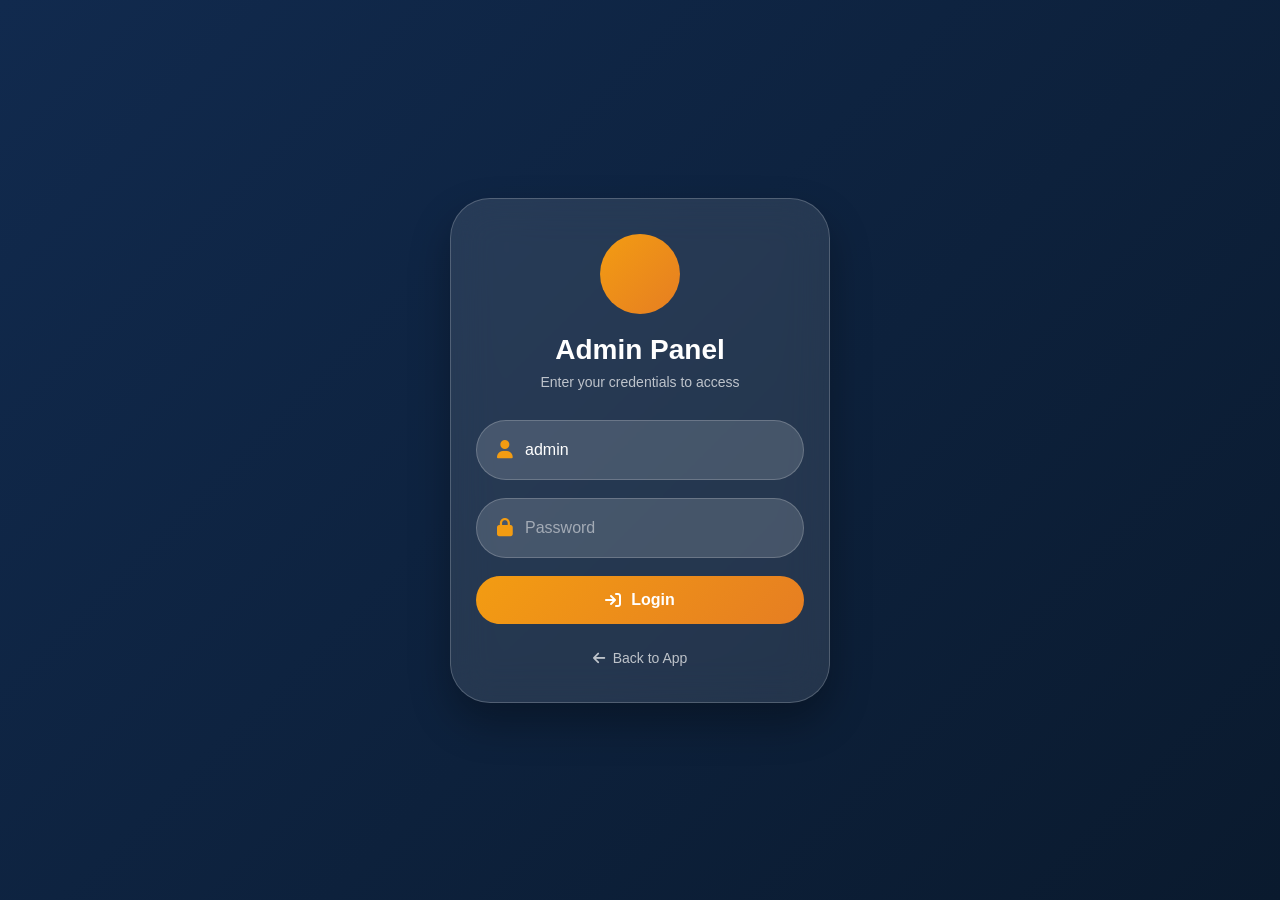
<file: admin-login.html>
<!DOCTYPE html>
<html lang="en">
<head>
    <meta charset="UTF-8">
    <title>Admin Login - PMU Hub</title>
    <meta name="viewport" content="width=device-width, initial-scale=1.0, maximum-scale=1.0, user-scalable=no, viewport-fit=cover">
    <meta name="apple-mobile-web-app-capable" content="yes">
    <meta name="apple-mobile-web-app-status-bar-style" content="black-translucent">
    <meta name="apple-mobile-web-app-title" content="PMU Admin">
    <meta name="theme-color" content="#112a4e">
    <meta name="mobile-web-app-capable" content="yes">

    <!-- PWA / Manifest -->
    <link rel="manifest" href="manifest.json">
    <link rel="apple-touch-icon" href="icon.png">
    <link rel="icon" type="image/png" sizes="192x192" href="icon.png">
    <link rel="icon" type="image/png" sizes="512x512" href="icon.png">

    <!-- Font Awesome -->
    <link rel="stylesheet" href="https://cdnjs.cloudflare.com/ajax/libs/font-awesome/6.5.1/css/all.min.css">
    
    <!-- Stylesheets -->
    <link rel="stylesheet" href="global.css">
    <link rel="stylesheet" href="admin.css">
    
    <!-- Service Worker Registration -->
    <script>
        if ('serviceWorker' in navigator) {
            window.addEventListener('load', () => {
                navigator.serviceWorker.register('./sw.js')
                    .then(reg => console.log('✅ Service Worker registered:', reg))
                    .catch(err => console.log('❌ Service Worker error:', err));
            });
        }
    </script>
</head>
<body class="admin-login-body">
    <div class="login-container">
        <div class="login-card">
            <div class="login-header">
                <div class="login-icon">
                    <i class="fa-solid fa-shield-hooded"></i>
                </div>
                <h2>Admin Panel</h2>
                <p>Enter your credentials to access</p>
            </div>
            
            <form id="adminLoginForm" class="login-form">
                <div class="input-group">
                    <i class="fa-solid fa-user"></i>
                    <input type="text" id="adminUsername" placeholder="Username" value="admin">

                </div>
                
                <div class="input-group">
                    <i class="fa-solid fa-lock"></i>
                    <input type="password" id="adminPassword" placeholder="Password">
                </div>
                
                <button type="submit" class="login-btn">
                    <i class="fa-solid fa-arrow-right-to-bracket"></i> Login
                </button>
            </form>
            
            <div class="login-footer">
                <a href="index.html" class="back-home">
                    <i class="fa-solid fa-arrow-left"></i> Back to App
                </a>
            </div>
        </div>
    </div>
    
    <script src="admin.js"></script>
</body>
</html>
</file>
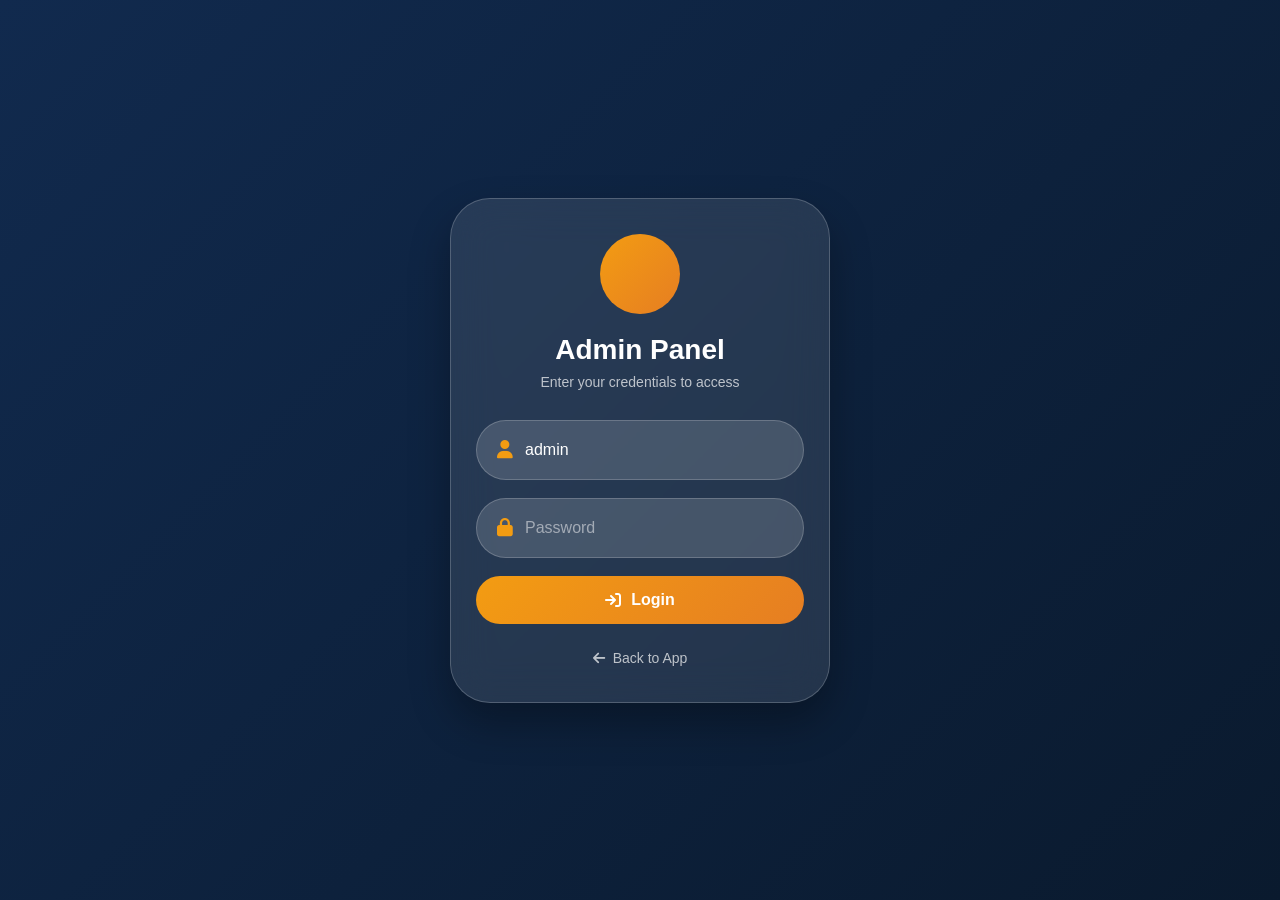
<file: admin-panel.html>
<!DOCTYPE html>
<html lang="en">
<head>
    <meta charset="UTF-8">
    <title>Admin Panel - PMU Hub</title>
    <meta name="viewport" content="width=device-width, initial-scale=1.0, maximum-scale=1.0, user-scalable=no, viewport-fit=cover">
    <meta name="apple-mobile-web-app-capable" content="yes">
    <meta name="apple-mobile-web-app-status-bar-style" content="black-translucent">
    <meta name="apple-mobile-web-app-title" content="PMU Admin">
    <meta name="theme-color" content="#112a4e">
    <meta name="mobile-web-app-capable" content="yes">

    <!-- PWA / Manifest -->
    <link rel="manifest" href="manifest.json">
    <link rel="apple-touch-icon" href="icon.png">
    <link rel="icon" type="image/png" sizes="192x192" href="icon.png">
    <link rel="icon" type="image/png" sizes="512x512" href="icon.png">

    <!-- Font Awesome -->
    <link rel="stylesheet" href="https://cdnjs.cloudflare.com/ajax/libs/font-awesome/6.5.1/css/all.min.css">
    
    <!-- Stylesheets -->
    <link rel="stylesheet" href="global.css">
    <link rel="stylesheet" href="admin.css">
    
    <!-- Service Worker Registration -->
    <script>
        if ('serviceWorker' in navigator) {
            window.addEventListener('load', () => {
                navigator.serviceWorker.register('./sw.js')
                    .then(reg => console.log('✅ Service Worker registered:', reg))
                    .catch(err => console.log('❌ Service Worker error:', err));
            });
        }
    </script>
</head>
<body class="admin-panel-body">
    <div class="admin-container">
        <!-- Header -->
        <div class="admin-header">
            <div class="admin-header-left">
                <i class="fa-solid fa-shield-hooded"></i>
                <h2>Admin Panel</h2>
            </div>
            <div class="admin-header-right">
                <span id="adminName">Admin</span>
                <button id="adminLogoutBtn" class="logout-btn">
                    <i class="fa-solid fa-sign-out-alt"></i>
                </button>
            </div>
        </div>
        
<!-- Tabs -->
<div class="admin-tabs">
    <button class="tab-btn active" data-tab="rooms">
        <i class="fa-solid fa-door-open"></i> Rooms
    </button>
    <button class="tab-btn" data-tab="schedule">
        <i class="fa-solid fa-calendar"></i> Schedule
    </button>
    <button class="tab-btn" data-tab="appearance">
        <i class="fa-solid fa-palette"></i> Appearance
    </button>
    <button class="tab-btn" data-tab="profile">
        <i class="fa-solid fa-user-cog"></i> Profile
    </button>
</div>
        
        <!-- Tab Content: Rooms -->
        <div id="roomsTab" class="tab-content active">
            <div class="admin-card">
                <h3><i class="fa-solid fa-plus-circle"></i> Add New Room</h3>
                <div class="form-row">
                    <div class="form-group">
                        <label>Room Number</label>
                        <input type="text" id="newRoomNumber" placeholder="e.g., G102">
                    </div>
                    <div class="form-group">
                        <label>Building</label>
                        <input type="text" id="newRoomBuilding" placeholder="College of...">
                    </div>
                </div>
                <div class="form-row">
                    <div class="form-group">
                        <label>Floor</label>
                        <input type="text" id="newRoomFloor" placeholder="Ground Floor">
                    </div>
                    <div class="form-group">
                        <label>Location</label>
                        <input type="text" id="newRoomLocation" placeholder="Female/Male Campus">
                    </div>
                </div>
                <div class="form-group">
                    <label>Room Image</label>
                    <input type="file" id="newRoomImage" accept="image/*">
                </div>
                <button id="addRoomBtn" class="admin-btn primary">
                    <i class="fa-solid fa-plus"></i> Add Room
                </button>
            </div>
            
            <div class="admin-card">
                <h3><i class="fa-solid fa-list"></i> All Rooms</h3>
                <div id="roomsList" class="rooms-list">
                    <!-- سيتم عرض الغرف هنا -->
                </div>
            </div>
        </div>
        
<!-- Tab Content: Schedule & News -->
<div id="scheduleTab" class="tab-content">
    
    <!-- ===== قسم إضافة محاضرة جديدة ===== -->
    <div class="admin-card">
        <h3><i class="fa-solid fa-plus-circle"></i> Add New Class</h3>
        <div class="form-row">
            <div class="form-group">
                <label>Time <span style="color:red">*</span></label>
                <input type="text" id="newScheduleTime" placeholder="e.g., 09:00 - 10:30">
            </div>
            <div class="form-group">
                <label>Course Name <span style="color:red">*</span></label>
                <input type="text" id="newScheduleName" placeholder="e.g., Computer Science 101">
            </div>
        </div>
        <div class="form-row">
            <div class="form-group">
                <label>Teacher</label>
                <input type="text" id="newScheduleTeacher" placeholder="e.g., Dr. Ahmed Al-Rashid">
            </div>
            <div class="form-group">
                <label>Room/Location</label>
                <input type="text" id="newScheduleRoom" placeholder="e.g., Room 101, Building A">
            </div>
        </div>
        <div class="form-row">
            <div class="form-group">
                <label>Status</label>
                <select id="newScheduleStatus">
                    <option value="upcoming">Upcoming</option>
                    <option value="ongoing">Ongoing</option>
                </select>
            </div>
        </div>
        <button id="addScheduleFormBtn" class="admin-btn primary" style="width:100%;">
            <i class="fa-solid fa-plus"></i> Add to Schedule
        </button>
    </div>
    
    <!-- ===== قائمة الجدول الحالي ===== -->
    <div class="admin-card">
        <h3><i class="fa-solid fa-list"></i> Current Schedule</h3>
        <div id="scheduleList" class="schedule-admin-list">
            <!-- سيتم عرض المحاضرات هنا -->
        </div>
    </div>
    
    <!-- ===== قسم إضافة إعلان جديد ===== -->
    <div class="admin-card">
        <h3><i class="fa-solid fa-bullhorn"></i> Add New Announcement</h3>
        <div class="form-group">
            <label>Title <span style="color:red">*</span></label>
            <input type="text" id="newAnnounceTitle" placeholder="e.g., Registration for Spring 2025">
        </div>
        <div class="form-group">
            <label>Message <span style="color:red">*</span></label>
            <textarea id="newAnnounceMessage" rows="2" placeholder="Registration opens next week..." style="width:100%; padding:12px; border-radius:12px; border:1px solid #ddd;"></textarea>
        </div>
        <div class="form-group">
            <label>Time Text</label>
            <input type="text" id="newAnnounceTime" placeholder="e.g., 2 hours ago, 1 day ago">
        </div>
        <button id="addAnnouncementFormBtn" class="admin-btn primary" style="width:100%;">
            <i class="fa-solid fa-plus"></i> Add Announcement
        </button>
    </div>
    
    <!-- ===== قائمة الإعلانات الحالية ===== -->
    <div class="admin-card">
        <h3><i class="fa-solid fa-list"></i> Current Announcements</h3>
        <div id="announcementsList" class="announcements-admin-list">
            <!-- سيتم عرض الإعلانات هنا -->
        </div>
    </div>
    
    <!-- ===== قسم الإحصائيات ===== -->
    <div class="admin-card">
        <h3><i class="fa-solid fa-chart-simple"></i> Statistics (Home Page)</h3>
        <div class="form-row">
            <div class="form-group">
                <label>Events Count</label>
                <input type="number" id="statsEvents" value="12">
            </div>
            <div class="form-group">
                <label>Rooms Count</label>
                <input type="number" id="statsRooms" value="24">
            </div>
            <div class="form-group">
                <label>Reminders Count</label>
                <input type="number" id="statsReminders" value="5">
            </div>
        </div>
        <button id="saveStatsBtn" class="admin-btn primary">
            <i class="fa-solid fa-save"></i> Save Statistics
        </button>
    </div>
</div>

        <!-- Tab Content: Appearance -->
        <div id="appearanceTab" class="tab-content">
            <div class="admin-card">
                <h3><i class="fa-solid fa-palette"></i> Colors & Theme</h3>
                <div class="form-group">
                    <label>Primary Color (Header/Nav)</label>
                    <div class="color-preview-row">
                        <input type="color" id="primaryColor" value="#112a4e">
                        <span id="primaryColorValue">#112a4e</span>
                    </div>
                </div>
                <div class="form-group">
                    <label>Accent Color (Buttons/Highlights)</label>
                    <div class="color-preview-row">
                        <input type="color" id="accentColor" value="#f39c12">
                        <span id="accentColorValue">#f39c12</span>
                    </div>
                </div>
                <button id="saveColorsBtn" class="admin-btn primary">
                    <i class="fa-solid fa-save"></i> Save Colors
                </button>
            </div>
            
            <div class="admin-card">
                <h3><i class="fa-solid fa-house-chimney"></i> Home Page Text</h3>
                <div class="form-group">
                    <label>Welcome Name (Home Page)</label>
                    <input type="text" id="welcomeName" placeholder="Hadeel Al-Shammari">
                </div>
                <div class="form-group">
                    <label>Student ID</label>
                    <input type="text" id="studentId" placeholder="202001256">
                </div>
                <div class="form-group">
                    <label>Level</label>
                    <input type="text" id="studentLevel" placeholder="Senior">
                </div>
                <button id="saveHomeTextBtn" class="admin-btn primary">
                    <i class="fa-solid fa-save"></i> Save Home Text
                </button>
            </div>
        </div>
        
        <!-- Tab Content: Profile -->
        <div id="profileTab" class="tab-content">
            <div class="admin-card">
                <h3><i class="fa-solid fa-user-circle"></i> Student Profile</h3>
                <div class="form-group">
                    <label>Display Name (Dashboard)</label>
                    <input type="text" id="profileDisplayName" placeholder="Hadeel Al-Shammari">
                </div>
                <div class="form-group">
                    <label>Student ID (Dashboard)</label>
                    <input type="text" id="profileStudentId" placeholder="202001256">
                </div>
                <div class="form-group">
                    <label>Email</label>
                    <input type="email" id="profileEmail" placeholder="hadeel@pmu.edu.sa">
                </div>
                <button id="saveProfileBtn" class="admin-btn primary">
                    <i class="fa-solid fa-save"></i> Save Profile
                </button>
            </div>
            
            <div class="admin-card">
                <h3><i class="fa-solid fa-arrow-rotate-left"></i> Data Management</h3>
                <button id="exportDataBtn" class="admin-btn secondary">
                    <i class="fa-solid fa-download"></i> Export All Data (Backup)
                </button>
                <button id="importDataBtn" class="admin-btn warning">
                    <i class="fa-solid fa-upload"></i> Import Data (Restore)
                </button>
                <input type="file" id="importFileInput" accept=".json" style="display: none;">
                <button id="resetDataBtn" class="admin-btn danger" style="margin-top: 15px;">
                    <i class="fa-solid fa-trash-can"></i> Reset to Default
                </button>
            </div>
        </div>
        
        <!-- Footer -->
        <div class="admin-footer">
            <button id="backToAppBtn" class="back-to-app">
                <i class="fa-solid fa-arrow-left"></i> Back to App
            </button>
            <span>PMU Student Hub v2.0</span>
        </div>
    </div>
    
    <script src="admin.js"></script>
</body>
</html>
</file>
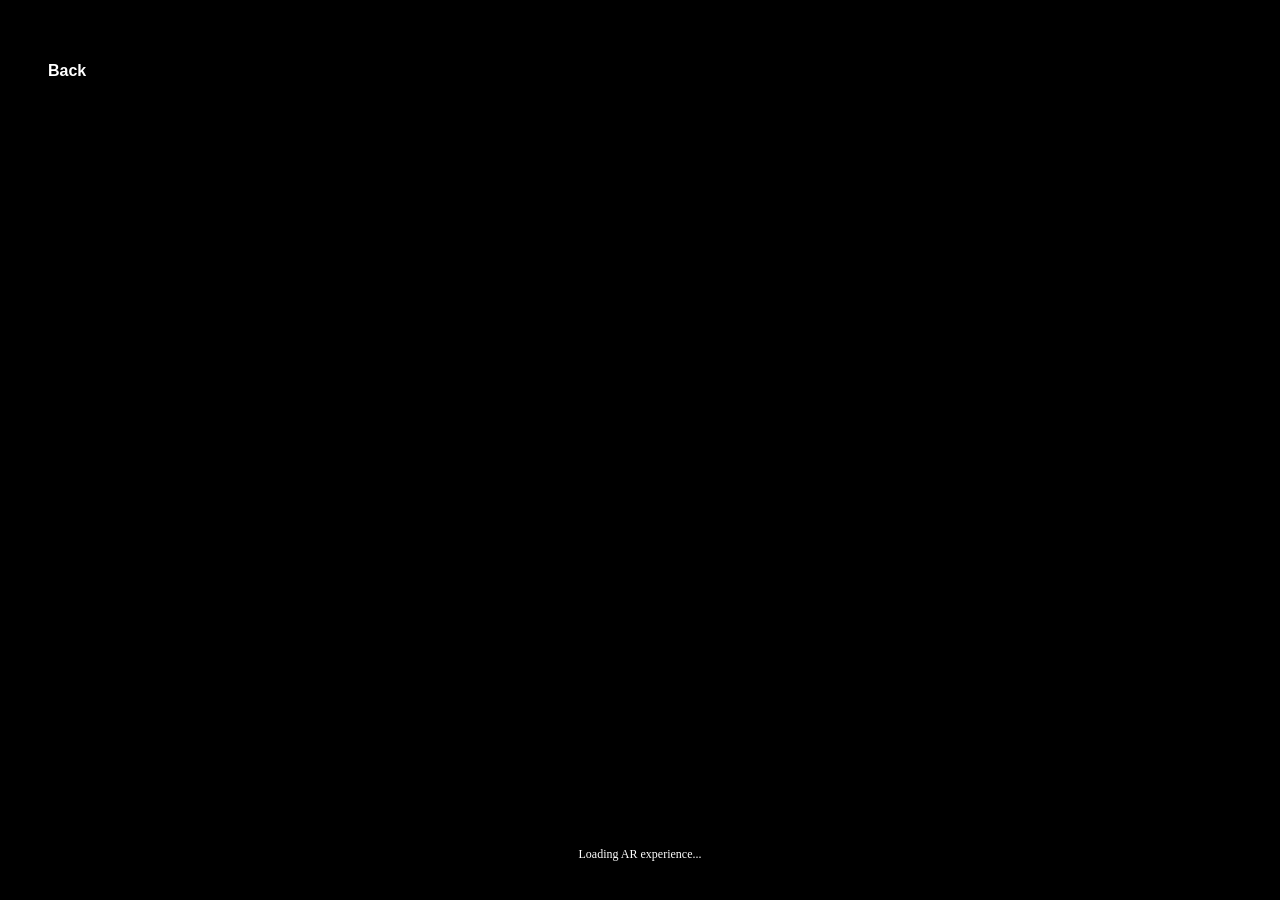
<file: ar-viewer.html>
<!DOCTYPE html>
<html lang="en">
<head>
    <meta charset="UTF-8">
    <meta name="viewport" content="width=device-width, initial-scale=1.0, maximum-scale=1.0, user-scalable=no, viewport-fit=cover">
    <title>AR Experience - Class Finder</title>
    <style>
        * {
            margin: 0;
            padding: 0;
            box-sizing: border-box;
        }
        
        body {
            background: #000000;
            overflow: hidden;
            position: fixed;
            top: 0;
            left: 0;
            width: 100%;
            height: 100%;
        }
        
        .ar-container {
            position: fixed;
            top: 0;
            left: 0;
            width: 100%;
            height: 100%;
            background: #000;
        }
        
        .ar-container iframe {
            position: absolute;
            top: 0;
            left: 0;
            width: 100%;
            height: 100%;
            border: none;
            background: #000;
        }
        
        /* زر الرجوع - معدل ليتناسب مع Notch/Dynamic Island */
        .back-btn {
            position: fixed;
            top: calc(50px + env(safe-area-inset-top, 20px));
            left: 20px;
            z-index: 9999;
            background: rgba(0,0,0,0.6);
            backdrop-filter: blur(10px);
            border: none;
            padding: 12px 20px;
            border-radius: 40px;
            color: white;
            font-size: 16px;
            font-weight: 600;
            cursor: pointer;
            display: flex;
            align-items: center;
            gap: 8px;
            box-shadow: 0 2px 10px rgba(0,0,0,0.3);
            transition: transform 0.2s ease;
        }
        
        .back-btn:active {
            transform: scale(0.95);
        }
        
        /* Loading indicator */
        .loading {
            position: fixed;
            bottom: 30px;
            left: 50%;
            transform: translateX(-50%);
            background: rgba(0,0,0,0.7);
            color: white;
            padding: 8px 16px;
            border-radius: 30px;
            font-size: 12px;
            z-index: 9999;
        }
    </style>
</head>
<body>
    <div class="ar-container">
        <iframe
            id="arIframe"
            src="https://www.kivicube.com/scenes/D6G6BsxU8DgATcHrW369UvV59Y1Nblqi"
            allow="xr-spatial-tracking; camera; microphone; autoplay; fullscreen; gyroscope; accelerometer"
            frameborder="0">
        </iframe>
    </div>
    
    <button class="back-btn" onclick="goBack()">
        <i class="fa-solid fa-arrow-left"></i> Back
    </button>
    <div class="loading" id="loadingMsg">Loading AR experience...</div>
    
    <script>
        // إخفاء رسالة التحميل بعد 3 ثواني
        setTimeout(() => {
            const loading = document.getElementById('loadingMsg');
            if (loading) loading.style.display = 'none';
        }, 3000);
        
        function goBack() {
            window.location.href = 'index.html';
        }
        
        window.addEventListener('resize', () => {
            const iframe = document.getElementById('arIframe');
            if (iframe) {
                iframe.style.width = '100%';
                iframe.style.height = '100%';
            }
        });
    </script>
</body>
</html>
</file>
<file: global.css>
/* ========================================
   PMU STUDENT HUB - GLOBAL STYLES
   Background: #112a4e
   Colors: Orange (#f39c12) + White
   ======================================== */

:root {
    --primary-dark: #112a4e;
    --primary-blue: #112a4e;
    --primary-blue-dark: #112a4e;
    --primary-orange: #f36f26;
    --primary-orange-dark: #f36f26;
    --white: #ffffff;
    --gray-bg: #f8f9fa;
    --gray-border: #e9ecef;
    --text-dark: #2c3e50;
    --text-light: #6c757d;
    --text-white: rgba(255, 255, 255, 0.7);
    --shadow: 0 4px 20px rgba(0, 0, 0, 0.2);
    --shadow-sm: 0 2px 8px rgba(0, 0, 0, 0.1);
    
    --safe-top: env(safe-area-inset-top);
    --safe-bottom: env(safe-area-inset-bottom);
}

* {
    margin: 0;
    padding: 0;
    box-sizing: border-box;
    -webkit-tap-highlight-color: transparent;
}

body {
    font-family: -apple-system, BlinkMacSystemFont, 'Segoe UI', Roboto, Helvetica, Arial, sans-serif;
    background: var(--primary-dark);
    color: var(--white);
}

.hidden {
    display: none !important;
}

/* ========== APP CONTAINER ========== */
.app-container {
    display: flex;
    flex-direction: column;
    height: 100vh;
    height: calc(var(--vh, 1vh) * 107);
    background: var(--primary-dark);
    position: relative;
}

.screens-wrapper {
    flex: 1;
    overflow: hidden;
    position: relative;
}

/* ========== SCREENS ========== */
.screen {
    position: absolute;
    top: 0;
    left: 0;
    right: 0;
    bottom: 0;
    overflow-y: auto;
    opacity: 0;
    visibility: hidden;
    transition: all 0.3s ease;
}

.screen.active {
    opacity: 1;
    visibility: visible;
}

/* ========== BOTTOM NAVIGATION ========== */
.bottom-nav {
    background: rgba(17, 42, 78, 0.95);
    backdrop-filter: blur(20px);
    display: flex;
    justify-content: space-around;
    align-items: center;
    padding: 10px 20px;
    padding-bottom: calc(10px + var(--safe-bottom));
    border-top: 1px solid rgba(255, 255, 255, 0.1);
    position: relative;
    z-index: 100;
}

.nav-item {
    display: flex;
    flex-direction: column;
    align-items: center;
    gap: 4px;
    color: rgba(255, 255, 255, 0.5);
    cursor: pointer;
    transition: all 0.2s ease;
    padding: 8px 16px;
    border-radius: 30px;
}

.nav-item i {
    font-size: 22px;
}

.nav-item span {
    font-size: 10px;
    font-weight: 500;
}

.nav-item.active {
    color: var(--primary-orange);
    background: rgba(243, 156, 18, 0.15);
}

.nav-item:active {
    transform: scale(0.94);
}

/* ========== SPLASH SCREEN ========== */
#splash-screen {
    position: fixed;
    top: 0;
    left: 0;
    right: 0;
    bottom: 0;
    background: var(--primary-dark);
    display: flex;
    align-items: center;
    justify-content: center;
    z-index: 10000;
    transition: opacity 0.5s ease;
}

.splash-content {
    text-align: center;
}

.splash-logo {
    font-size: 70px;
    margin-bottom: 20px;
}

.splash-content h2 {
    color: var(--white);
    font-size: 24px;
    margin-bottom: 30px;
}

.loader {
    width: 40px;
    height: 40px;
    border: 3px solid rgba(255, 255, 255, 0.2);
    border-top-color: var(--primary-orange);
    border-radius: 50%;
    margin: 0 auto;
    animation: spin 0.8s linear infinite;
}

@keyframes spin {
    to { transform: rotate(360deg); }
}

/* ========== TOAST ========== */
#custom-toast {
    position: fixed;
    bottom: 90px;
    left: 50%;
    transform: translateX(-50%) translateY(20px);
    background: rgba(0, 0, 0, 0.9);
    color: var(--white);
    padding: 12px 24px;
    border-radius: 50px;
    display: flex;
    align-items: center;
    gap: 10px;
    z-index: 20000;
    opacity: 0;
    transition: all 0.3s ease;
    pointer-events: none;
    font-size: 14px;
    box-shadow: var(--shadow);
}

#custom-toast.toast-show {
    opacity: 1;
    transform: translateX(-50%) translateY(0);
}

/* ========== SCROLLBAR ========== */
::-webkit-scrollbar {
    width: 4px;
}

::-webkit-scrollbar-track {
    background: rgba(255, 255, 255, 0.05);
    border-radius: 10px;
}

::-webkit-scrollbar-thumb {
    background: var(--primary-orange);
    border-radius: 10px;
}

/* ========== NOTIFICATIONS MODAL ========== */
.notifications-modal {
    position: fixed;
    top: 0;
    left: 0;
    right: 0;
    bottom: 0;
    z-index: 20000;
    display: flex;
    align-items: center;
    justify-content: center;
    opacity: 0;
    visibility: hidden;
    transition: all 0.3s ease;
}

.notifications-modal:not(.hidden) {
    opacity: 1;
    visibility: visible;
}

.notifications-modal.hidden {
    display: flex !important;
    opacity: 0;
    visibility: hidden;
    pointer-events: none;
}

.modal-overlay {
    position: absolute;
    top: 0;
    left: 0;
    right: 0;
    bottom: 0;
    background: rgba(0, 0, 0, 0.8);
    backdrop-filter: blur(5px);
}

.modal-content {
    position: relative;
    width: 90%;
    max-width: 380px;
    max-height: 80vh;
    background: #112a4e;
    border-radius: 28px;
    overflow: hidden;
    box-shadow: 0 20px 40px rgba(0, 0, 0, 0.3);
    border: 1px solid rgba(255, 255, 255, 0.1);
    animation: modalSlideIn 0.3s ease;
    z-index: 20001;
}

@keyframes modalSlideIn {
    from {
        opacity: 0;
        transform: translateY(30px);
    }
    to {
        opacity: 1;
        transform: translateY(0);
    }
}

.modal-header {
    display: flex;
    justify-content: space-between;
    align-items: center;
    padding: 18px 20px;
    border-bottom: 1px solid rgba(255, 255, 255, 0.1);
    background: rgba(0, 0, 0, 0.2);
}

.modal-header h3 {
    font-size: 18px;
    font-weight: 600;
    color: #ffffff;
    display: flex;
    align-items: center;
    gap: 8px;
}

.modal-header h3 i {
    color: #f39c12;
}

.close-modal {
    background: rgba(255, 255, 255, 0.1);
    border: none;
    width: 32px;
    height: 32px;
    border-radius: 50%;
    display: flex;
    align-items: center;
    justify-content: center;
    cursor: pointer;
    color: #ffffff;
    transition: all 0.2s ease;
}

.close-modal:active {
    transform: scale(0.94);
    background: rgba(255, 255, 255, 0.2);
}

.modal-body {
    max-height: 55vh;
    overflow-y: auto;
    padding: 10px 0;
}

/* Notification Items */
.notification-item {
    display: flex;
    gap: 15px;
    padding: 15px 20px;
    border-bottom: 1px solid rgba(255, 255, 255, 0.05);
    cursor: pointer;
    transition: background 0.2s ease;
}

.notification-item:active {
    background: rgba(255, 255, 255, 0.05);
}

.notification-item.unread {
    background: rgba(243, 156, 18, 0.08);
}

.notification-item.unread .notification-content h4 {
    color: #f39c12;
}

.notification-icon {
    width: 44px;
    height: 44px;
    background: rgba(243, 156, 18, 0.15);
    border-radius: 50%;
    display: flex;
    align-items: center;
    justify-content: center;
    flex-shrink: 0;
}

.notification-icon i {
    font-size: 20px;
    color: #f39c12;
}

.notification-content {
    flex: 1;
}

.notification-content h4 {
    font-size: 14px;
    font-weight: 600;
    color: #ffffff;
    margin-bottom: 4px;
}

.notification-content p {
    font-size: 12px;
    color: rgba(255, 255, 255, 0.6);
    margin-bottom: 4px;
    line-height: 1.4;
}

.notification-content span {
    font-size: 10px;
    color: rgba(255, 255, 255, 0.4);
}

.modal-footer {
    padding: 15px 20px;
    border-top: 1px solid rgba(255, 255, 255, 0.1);
    display: flex;
    justify-content: center;
}

.mark-all-read {
    background: none;
    border: none;
    color: #f39c12;
    font-size: 13px;
    font-weight: 500;
    cursor: pointer;
    padding: 8px 16px;
    border-radius: 30px;
    transition: all 0.2s ease;
}

.mark-all-read:active {
    background: rgba(243, 156, 18, 0.1);
    transform: scale(0.96);
}

/* Custom Scrollbar */
.modal-body::-webkit-scrollbar {
    width: 3px;
}

.modal-body::-webkit-scrollbar-track {
    background: rgba(255, 255, 255, 0.05);
}

.modal-body::-webkit-scrollbar-thumb {
    background: #f39c12;
    border-radius: 10px;
}

/* ========== SPLASH SCREEN ========== */
#splash-screen {
    position: fixed;
    top: 0;
    left: 0;
    right: 0;
    bottom: 0;
    background: linear-gradient(135deg, var(--primary-blue), var(--primary-blue-dark));
    display: flex;
    align-items: center;
    justify-content: center;
    z-index: 10000;
    transition: opacity 0.5s ease;
}

.splash-content {
    text-align: center;
}

/* تنسيق صورة الشعار */
.splash-logo-img {
    width: 120px;
    height: auto;
    margin-bottom: 20px;
    animation: pulse 1.5s infinite;
}

.splash-content h2 {
    color: var(--white);
    font-size: 24px;
    margin-bottom: 30px;
}

.loader {
    width: 40px;
    height: 40px;
    border: 3px solid rgba(255, 255, 255, 0.2);
    border-top-color: var(--primary-orange);
    border-radius: 50%;
    margin: 0 auto;
    animation: spin 0.8s linear infinite;
}

@keyframes spin {
    to { transform: rotate(360deg); }
}

@keyframes pulse {
    0%, 100% {
        transform: scale(1);
        opacity: 1;
    }
    50% {
        transform: scale(1.05);
        opacity: 0.9;
    }
}

/* ========== FIX FOR NOTCH / DYNAMIC ISLAND ========== */

/* إضافة مسافة علوية آمنة لجميع الصفحات */
.screen {
    padding-top: var(--safe-top, 0px);
}

/* تعديل خاص للصفحة الرئيسية */
#home-page .home-header {
    padding-top: calc(20px + var(--safe-top, 0px));
}

/* تعديل شريط البحث */
.search-bar {
    margin-top: 5px;
}

/* تعديل صفحة البحث */
.search-header {
    padding-top: calc(20px + var(--safe-top, 0px));
}

/* تعديل زر الرجوع في صفحة البحث */
.back-btn {
    margin-top: 0;
}

/* تعديل صفحة التفاصيل */
.details-header {
    padding-top: calc(15px + var(--safe-top, 0px));
}

/* تعديل شريط التنقل السفلي */
.bottom-nav {
    padding-bottom: var(--safe-bottom, 0px);
}



/* التأكد من أن الشاشات تظهر وتختفي بشكل صحيح */
.screen {
    display: none !important;
}

.screen.active {
    display: block !important;
}

.screen.hidden {
    display: none !important;
}


/* ========================================
   AR PAGE - FIXED (نهائي)

#ar-page {
    position: fixed !important;
    top: 0 !important;
    left: 0 !important;
    right: 0 !important;
    bottom: 0 !important;
    width: 100% !important;
    height: 100% !important;
    background: #000000 !important;
    display: block !important;
    margin: 0 !important;
    padding: 0 !important;
    overflow: hidden !important;
    z-index: 999 !important;
}

#ar-page iframe {
    position: absolute !important;
    top: 0 !important;
    left: 0 !important;
    width: 100% !important;
    height: 100% !important;
    border: none !important;
    background: #000000 !important;
    margin: 0 !important;
    padding: 0 !important;
    z-index: 1000 !important;
}

.ar-back-btn {
    position: fixed !important;
    top: 20px !important;
    left: 20px !important;
    z-index: 1001 !important;
    background: rgba(0,0,0,0.6) !important;
    backdrop-filter: blur(8px) !important;
    border: none !important;
    padding: 10px 18px !important;
    border-radius: 40px !important;
    color: white !important;
    font-size: 14px !important;
    cursor: pointer !important;
}


body:has(#ar-page.active) .bottom-nav {
    display: none !important;
}


body:has(#ar-page.active),
body:has(#ar-page.active) .app-container,
body:has(#ar-page.active) .screens-wrapper {
    background: #000000 !important;
}
   ======================================== */
</file>
<file: admin.css>
/* ========================================
   PMU STUDENT HUB - ADMIN STYLES
   ======================================== */

:root {
    --admin-primary: #112a4e;
    --admin-accent: #f39c12;
    --admin-danger: #e74c3c;
    --admin-success: #2ecc71;
    --admin-warning: #f1c40f;
    --admin-dark: #0a1a2e;
    --admin-gray: #2c3e50;
    --admin-light: #ecf0f1;
    --admin-text: #2c3e50;
    --admin-white: #ffffff;
}

* {
    margin: 0;
    padding: 0;
    box-sizing: border-box;
}

/* ========== LOGIN PAGE ========== */
.admin-login-body {
    background: linear-gradient(135deg, #112a4e 0%, #0a1a2e 100%);
    min-height: 100vh;
    display: flex;
    align-items: center;
    justify-content: center;
    font-family: -apple-system, BlinkMacSystemFont, 'Segoe UI', Roboto, sans-serif;
}

.login-container {
    width: 100%;
    padding: 20px;
}

.login-card {
    max-width: 380px;
    margin: 0 auto;
    background: rgba(255, 255, 255, 0.1);
    backdrop-filter: blur(20px);
    border-radius: 40px;
    padding: 35px 25px;
    box-shadow: 0 20px 40px rgba(0, 0, 0, 0.3);
    border: 1px solid rgba(255, 255, 255, 0.2);
}

.login-header {
    text-align: center;
    margin-bottom: 30px;
}

.login-icon {
    width: 80px;
    height: 80px;
    background: linear-gradient(135deg, #f39c12, #e67e22);
    border-radius: 50%;
    display: flex;
-align-items: center;
    justify-content: center;
    margin: 0 auto 20px;
}

.login-icon i {
    font-size: 40px;
    color: white;
}

.login-header h2 {
    color: white;
    font-size: 28px;
    margin-bottom: 8px;
}

.login-header p {
    color: rgba(255, 255, 255, 0.7);
    font-size: 14px;
}

.login-form {
    display: flex;
    flex-direction: column;
    gap: 18px;
}

.input-group {
    display: flex;
    align-items: center;
    background: rgba(255, 255, 255, 0.15);
    border-radius: 30px;
    padding: 5px 20px;
    border: 1px solid rgba(255, 255, 255, 0.2);
    transition: all 0.3s ease;
}

.input-group:focus-within {
    border-color: #f39c12;
    background: rgba(255, 255, 255, 0.2);
}

.input-group i {
    color: #f39c12;
    font-size: 18px;
    margin-right: 12px;
}

.input-group input {
    background: none;
    border: none;
    padding: 15px 0;
    color: white;
    font-size: 16px;
    width: 100%;
    outline: none;
}

.input-group input::placeholder {
    color: rgba(255, 255, 255, 0.5);
}

.login-btn {
    background: linear-gradient(135deg, #f39c12, #e67e22);
    border: none;
    padding: 15px;
    border-radius: 30px;
    color: white;
    font-size: 16px;
    font-weight: 600;
    cursor: pointer;
    transition: transform 0.2s ease, box-shadow 0.2s ease;
    display: flex;
    align-items: center;
    justify-content: center;
    gap: 10px;
}

.login-btn:active {
    transform: scale(0.96);
}

.login-footer {
    text-align: center;
    margin-top: 25px;
}

.back-home {
    color: rgba(255, 255, 255, 0.7);
    text-decoration: none;
    font-size: 14px;
    display: inline-flex;
    align-items: center;
    gap: 8px;
    transition: color 0.2s ease;
}

.back-home:hover {
    color: #f39c12;
}

/* ========== ADMIN PANEL PAGE ========== */
.admin-panel-body {
    background: #f5f6fa;
    min-height: 100vh;
    font-family: -apple-system, BlinkMacSystemFont, 'Segoe UI', Roboto, sans-serif;
}

.admin-container {
    max-width: 700px;
    margin: 0 auto;
    padding: 20px;
}

/* Header */
.admin-header {
    background: linear-gradient(135deg, #112a4e, #0a1a2e);
    border-radius: 25px;
    padding: 20px;
    display: flex;
    justify-content: space-between;
    align-items: center;
    margin-bottom: 20px;
    color: white;
}

.admin-header-left {
    display: flex;
    align-items: center;
    gap: 12px;
}

.admin-header-left i {
    font-size: 28px;
    color: #f39c12;
}

.admin-header-left h2 {
    font-size: 20px;
}

.admin-header-right {
    display: flex;
    align-items: center;
    gap: 15px;
}

.admin-header-right span {
    font-size: 14px;
    color: rgba(255, 255, 255, 0.8);
}

.logout-btn {
    background: rgba(255, 255, 255, 0.1);
    border: none;
    width: 40px;
    height: 40px;
    border-radius: 50%;
    color: white;
    cursor: pointer;
    transition: all 0.2s ease;
}

.logout-btn:active {
    transform: scale(0.94);
    background: rgba(231, 76, 60, 0.5);
}

/* Tabs */
.admin-tabs {
    display: flex;
    gap: 10px;
    margin-bottom: 20px;
    background: white;
    padding: 8px;
    border-radius: 60px;
    box-shadow: 0 2px 10px rgba(0, 0, 0, 0.05);
}

.tab-btn {
    flex: 1;
    background: none;
    border: none;
    padding: 12px;
    border-radius: 50px;
    font-size: 14px;
    font-weight: 600;
    color: #7f8c8d;
    cursor: pointer;
    transition: all 0.2s ease;
    display: flex;
    align-items: center;
    justify-content: center;
    gap: 8px;
}

.tab-btn.active {
    background: #112a4e;
    color: white;
}

.tab-btn i {
    font-size: 16px;
}

/* Tab Content */
.tab-content {
    display: none;
}

.tab-content.active {
    display: block;
    animation: fadeIn 0.3s ease;
}

@keyframes fadeIn {
    from { opacity: 0; transform: translateY(10px); }
    to { opacity: 1; transform: translateY(0); }
}

/* Cards */
.admin-card {
    background: white;
    border-radius: 25px;
    padding: 20px;
    margin-bottom: 20px;
    box-shadow: 0 4px 15px rgba(0, 0, 0, 0.05);
}

.admin-card h3 {
    font-size: 18px;
    margin-bottom: 20px;
    color: #2c3e50;
    display: flex;
    align-items: center;
    gap: 10px;
}

.admin-card h3 i {
    color: #f39c12;
}

/* Form */
.form-group {
    margin-bottom: 15px;
}

.form-group label {
    display: block;
    font-size: 13px;
    font-weight: 600;
    color: #7f8c8d;
    margin-bottom: 5px;
}

.form-group input, .form-group select {
    width: 100%;
    padding: 12px 15px;
    border: 1px solid #ddd;
    border-radius: 12px;
    font-size: 14px;
    transition: all 0.2s ease;
}

.form-group input:focus {
    outline: none;
    border-color: #f39c12;
    box-shadow: 0 0 0 3px rgba(243, 156, 18, 0.1);
}

.form-row {
    display: flex;
    gap: 15px;
    margin-bottom: 15px;
}

.form-row .form-group {
    flex: 1;
    margin-bottom: 0;
}

/* Color Preview */
.color-preview-row {
    display: flex;
    align-items: center;
    gap: 15px;
}

.color-preview-row input[type="color"] {
    width: 60px;
    height: 60px;
    border-radius: 12px;
    border: 2px solid #ddd;
    cursor: pointer;
}

.color-preview-row span {
    font-family: monospace;
    font-size: 14px;
    color: #2c3e50;
}

/* Buttons */
.admin-btn {
    padding: 12px 20px;
    border: none;
    border-radius: 30px;
    font-size: 14px;
    font-weight: 600;
    cursor: pointer;
    transition: all 0.2s ease;
    display: inline-flex;
    align-items: center;
    gap: 8px;
}

.admin-btn:active {
    transform: scale(0.96);
}

.admin-btn.primary {
    background: #112a4e;
    color: white;
}

.admin-btn.secondary {
    background: #3498db;
    color: white;
}

.admin-btn.warning {
    background: #f1c40f;
    color: #2c3e50;
}

.admin-btn.danger {
    background: #e74c3c;
    color: white;
}

/* Rooms List */
.rooms-list {
    display: flex;
    flex-direction: column;
    gap: 10px;
    max-height: 400px;
    overflow-y: auto;
}

.room-item {
    display: flex;
    justify-content: space-between;
    align-items: center;
    padding: 15px;
    background: #f8f9fa;
    border-radius: 15px;
    transition: all 0.2s ease;
}

.room-item:hover {
    background: #e9ecef;
}

.room-info h4 {
    font-size: 16px;
    color: #2c3e50;
    margin-bottom: 4px;
}

.room-info p {
    font-size: 12px;
    color: #7f8c8d;
}

.room-actions {
    display: flex;
    gap: 8px;
}

.room-actions button {
    background: none;
    border: none;
    width: 36px;
    height: 36px;
    border-radius: 50%;
    cursor: pointer;
    transition: all 0.2s ease;
}

.room-actions .edit-room {
    background: rgba(52, 152, 219, 0.1);
    color: #3498db;
}

.room-actions .delete-room {
    background: rgba(231, 76, 60, 0.1);
    color: #e74c3c;
}

.room-actions button:active {
    transform: scale(0.94);
}

/* Footer */
.admin-footer {
    display: flex;
    justify-content: space-between;
    align-items: center;
    padding: 20px 0;
    margin-top: 10px;
    color: #95a5a6;
    font-size: 12px;
}

.back-to-app {
    background: none;
    border: none;
    color: #3498db;
    font-size: 14px;
    cursor: pointer;
    display: flex;
    align-items: center;
    gap: 8px;
}

/* Toast for admin */
.admin-toast {
    position: fixed;
    bottom: 30px;
    left: 50%;
    transform: translateX(-50%) translateY(100px);
    background: #2c3e50;
    color: white;
    padding: 12px 24px;
    border-radius: 50px;
    font-size: 14px;
    z-index: 10000;
    transition: all 0.3s ease;
    opacity: 0;
    pointer-events: none;
}

.admin-toast.show {
    transform: translateX(-50%) translateY(0);
    opacity: 1;
}

/* Responsive */
@media (max-width: 480px) {
    .admin-container {
        padding: 15px;
    }
    
    .form-row {
        flex-direction: column;
        gap: 15px;
    }
    
    .form-row .form-group {
        margin-bottom: 0;
    }
    
    .tab-btn span {
        display: none;
    }
    
    .tab-btn i {
        font-size: 20px;
    }
}

/* ========== SCHEDULE & ANNOUNCEMENTS STYLES ========== */
.schedule-admin-list, .announcements-admin-list {
    display: flex;
    flex-direction: column;
    gap: 12px;
    max-height: 400px;
    overflow-y: auto;
}

.schedule-item, .announcement-item {
    background: #f8f9fa;
    border-radius: 16px;
    padding: 15px;
    display: flex;
    justify-content: space-between;
    align-items: center;
    transition: all 0.2s ease;
}

.schedule-item:hover, .announcement-item:hover {
    background: #e9ecef;
}

.schedule-info h4 {
    font-size: 15px;
    color: #2c3e50;
    margin-bottom: 4px;
}

.schedule-info p {
    font-size: 12px;
    color: #7f8c8d;
    margin-bottom: 2px;
}

.schedule-time {
    font-size: 13px;
    font-weight: 600;
    color: #f39c12;
    margin-bottom: 4px;
}

.schedule-status {
    display: inline-block;
    padding: 2px 8px;
    border-radius: 20px;
    font-size: 10px;
    font-weight: 600;
}

.schedule-status.ongoing {
    background: rgba(46, 204, 113, 0.15);
    color: #27ae60;
}

.schedule-status.upcoming {
    background: rgba(243, 156, 18, 0.15);
    color: #f39c12;
}

.announcement-info h4 {
    font-size: 15px;
    color: #2c3e50;
    margin-bottom: 4px;
}

.announcement-info p {
    font-size: 12px;
    color: #7f8c8d;
    margin-bottom: 4px;
}

.announcement-time {
    font-size: 10px;
    color: #95a5a6;
}

.schedule-actions, .announcement-actions {
    display: flex;
    gap: 8px;
}

.schedule-actions button, .announcement-actions button {
    background: none;
    border: none;
    width: 34px;
    height: 34px;
    border-radius: 50%;
    cursor: pointer;
    transition: all 0.2s ease;
}

.schedule-actions .edit-schedule, .announcement-actions .edit-announcement {
    background: rgba(52, 152, 219, 0.1);
    color: #3498db;
}

.schedule-actions .delete-schedule, .announcement-actions .delete-announcement {
    background: rgba(231, 76, 60, 0.1);
    color: #e74c3c;
}

/* Modal for adding/editing */
.admin-modal {
    position: fixed;
    top: 0;
    left: 0;
    right: 0;
    bottom: 0;
    background: rgba(0, 0, 0, 0.8);
    display: flex;
    align-items: center;
    justify-content: center;
    z-index: 10000;
    opacity: 0;
    visibility: hidden;
    transition: all 0.3s ease;
}

.admin-modal.show {
    opacity: 1;
    visibility: visible;
}

.admin-modal-content {
    background: white;
    border-radius: 30px;
    padding: 25px;
    width: 90%;
    max-width: 400px;
    max-height: 80vh;
    overflow-y: auto;
}

.admin-modal-content h3 {
    margin-bottom: 20px;
    color: #2c3e50;
}

.admin-modal-content .form-group {
    margin-bottom: 15px;
}

.admin-modal-buttons {
    display: flex;
    gap: 10px;
    margin-top: 20px;
}

.admin-modal-buttons button {
    flex: 1;
}
</file>
